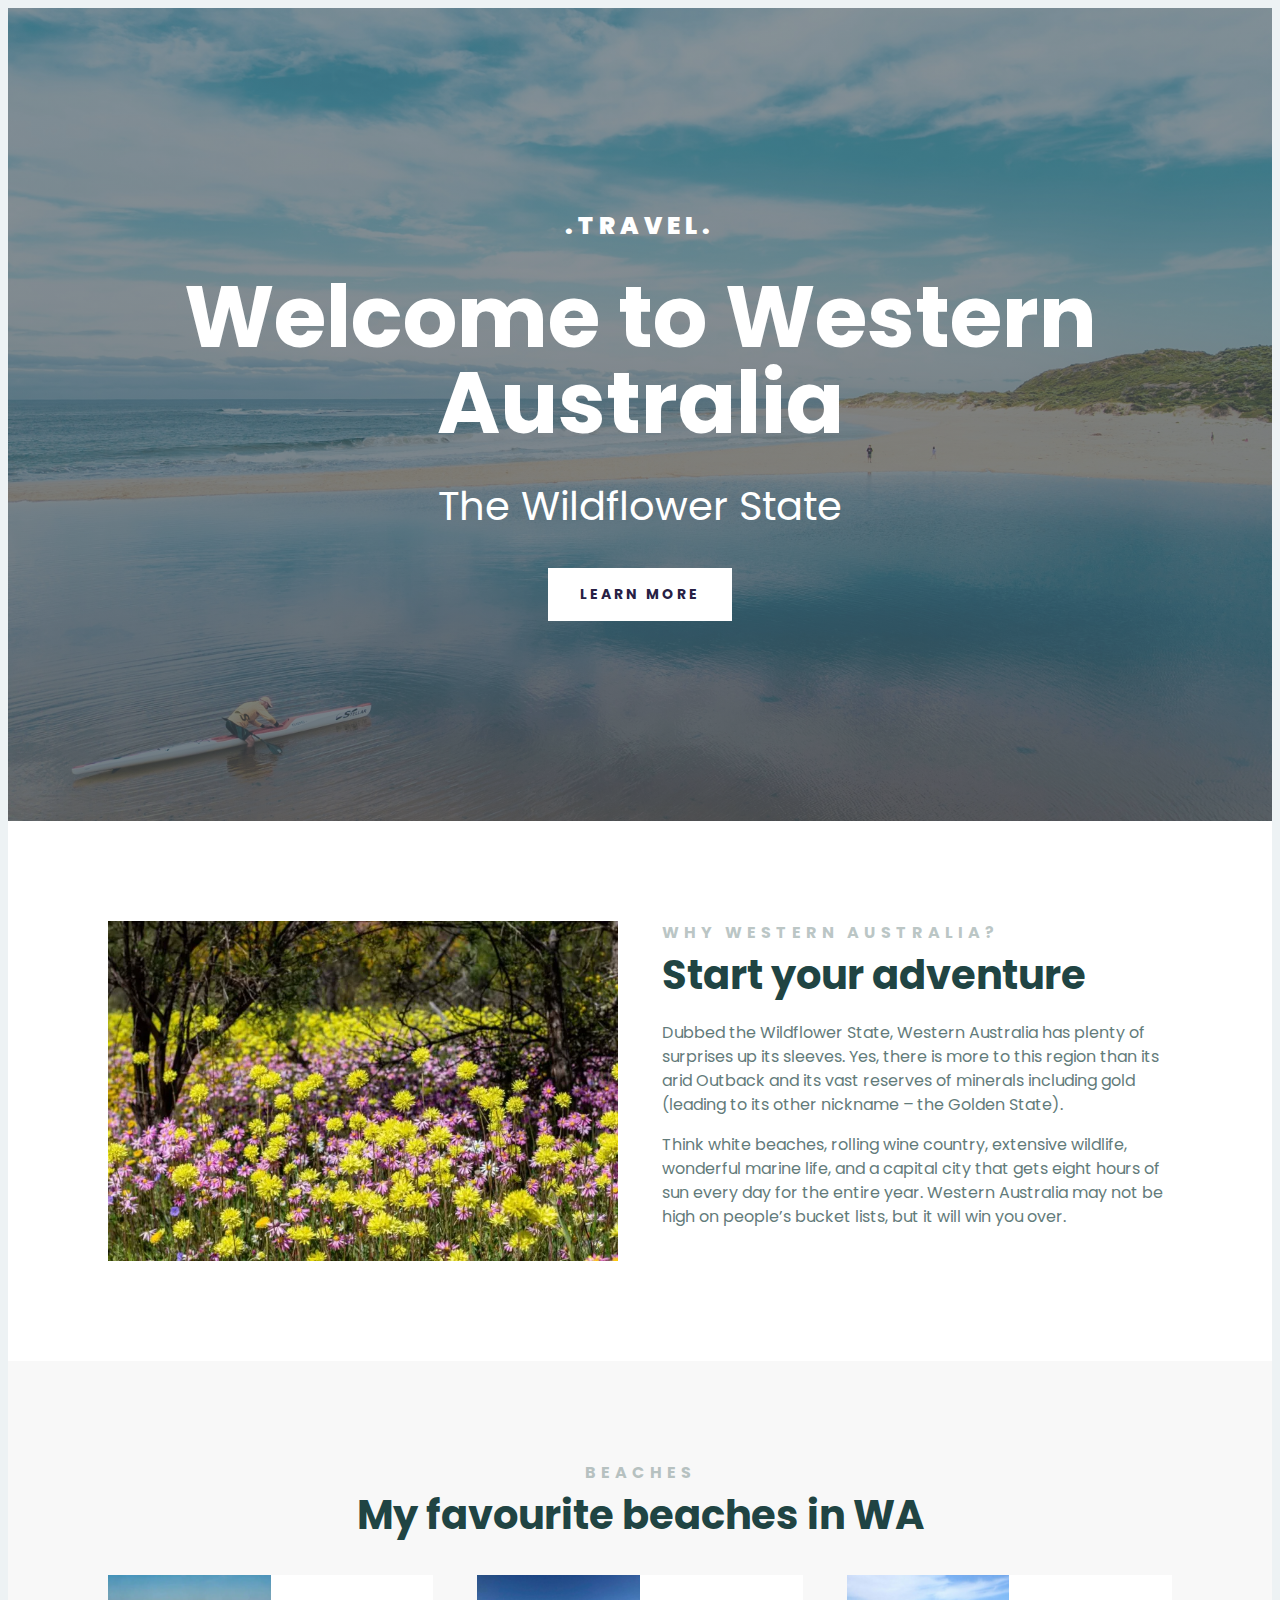
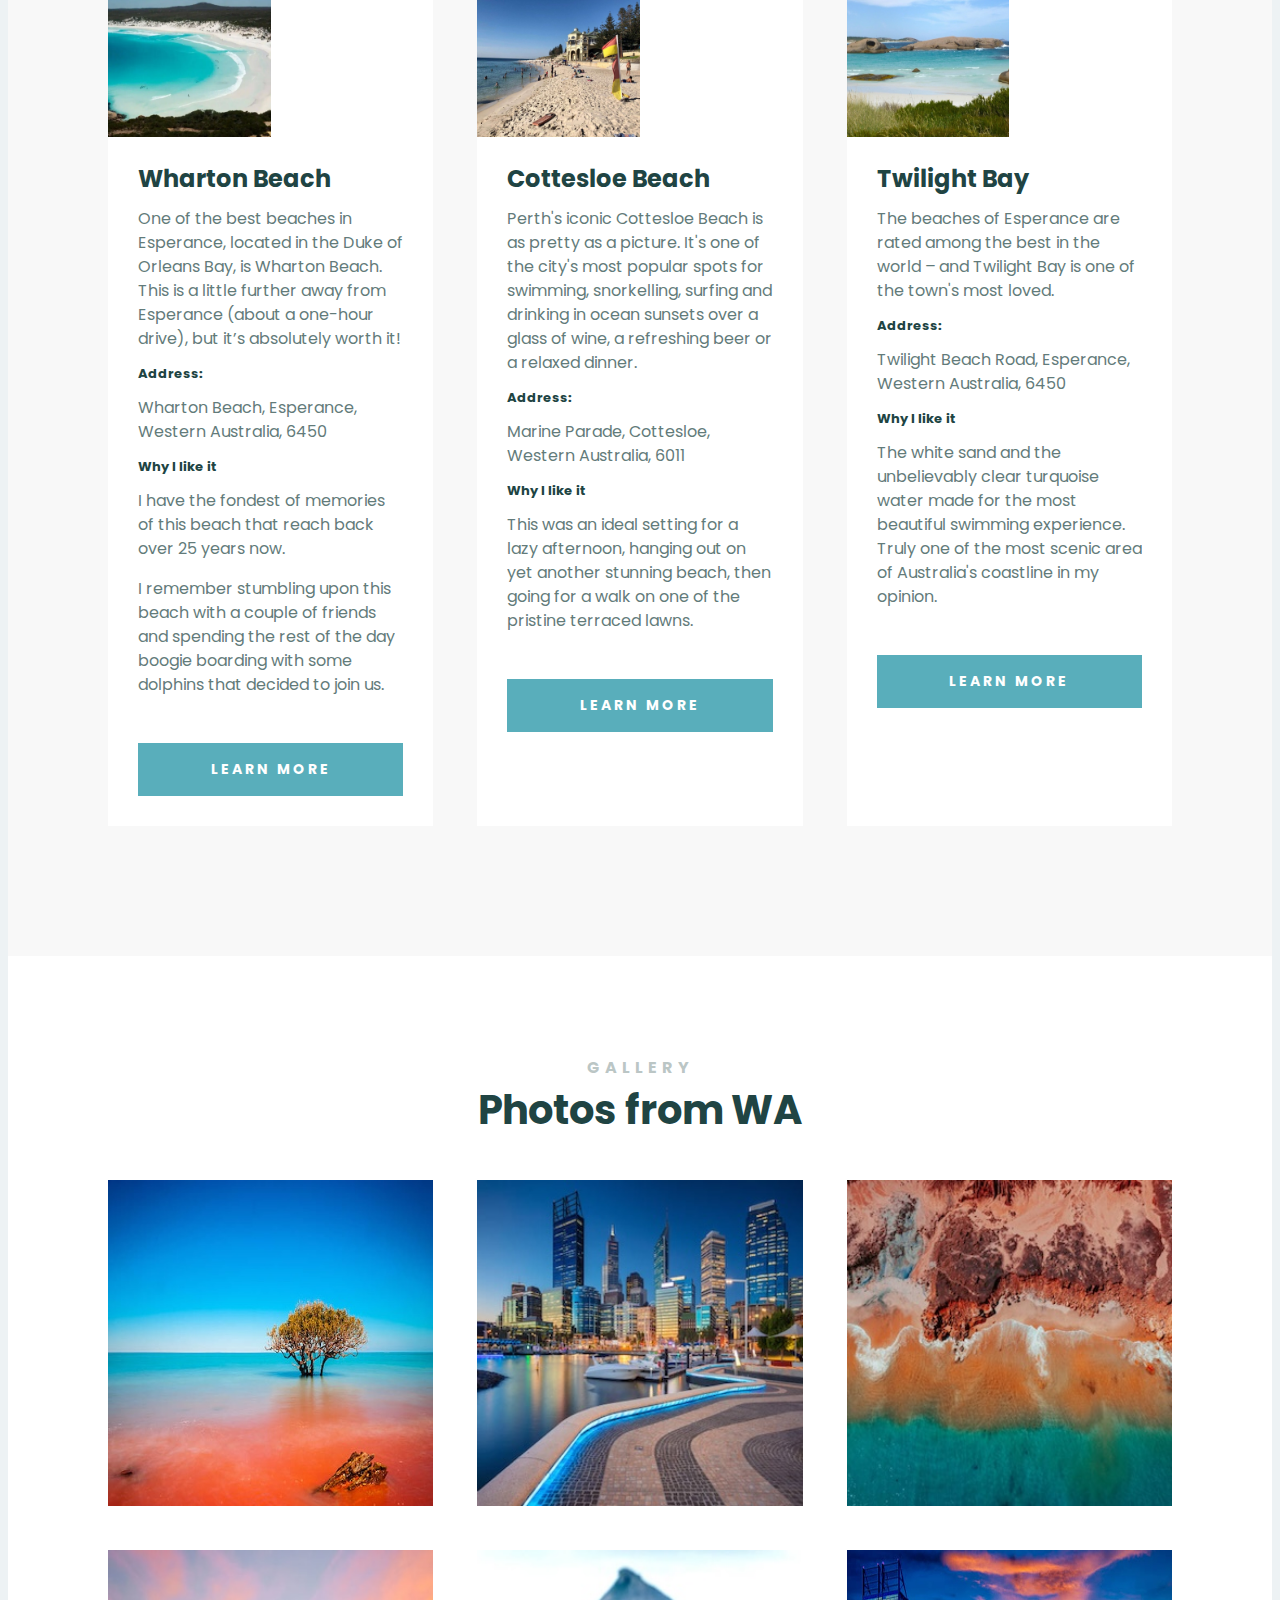
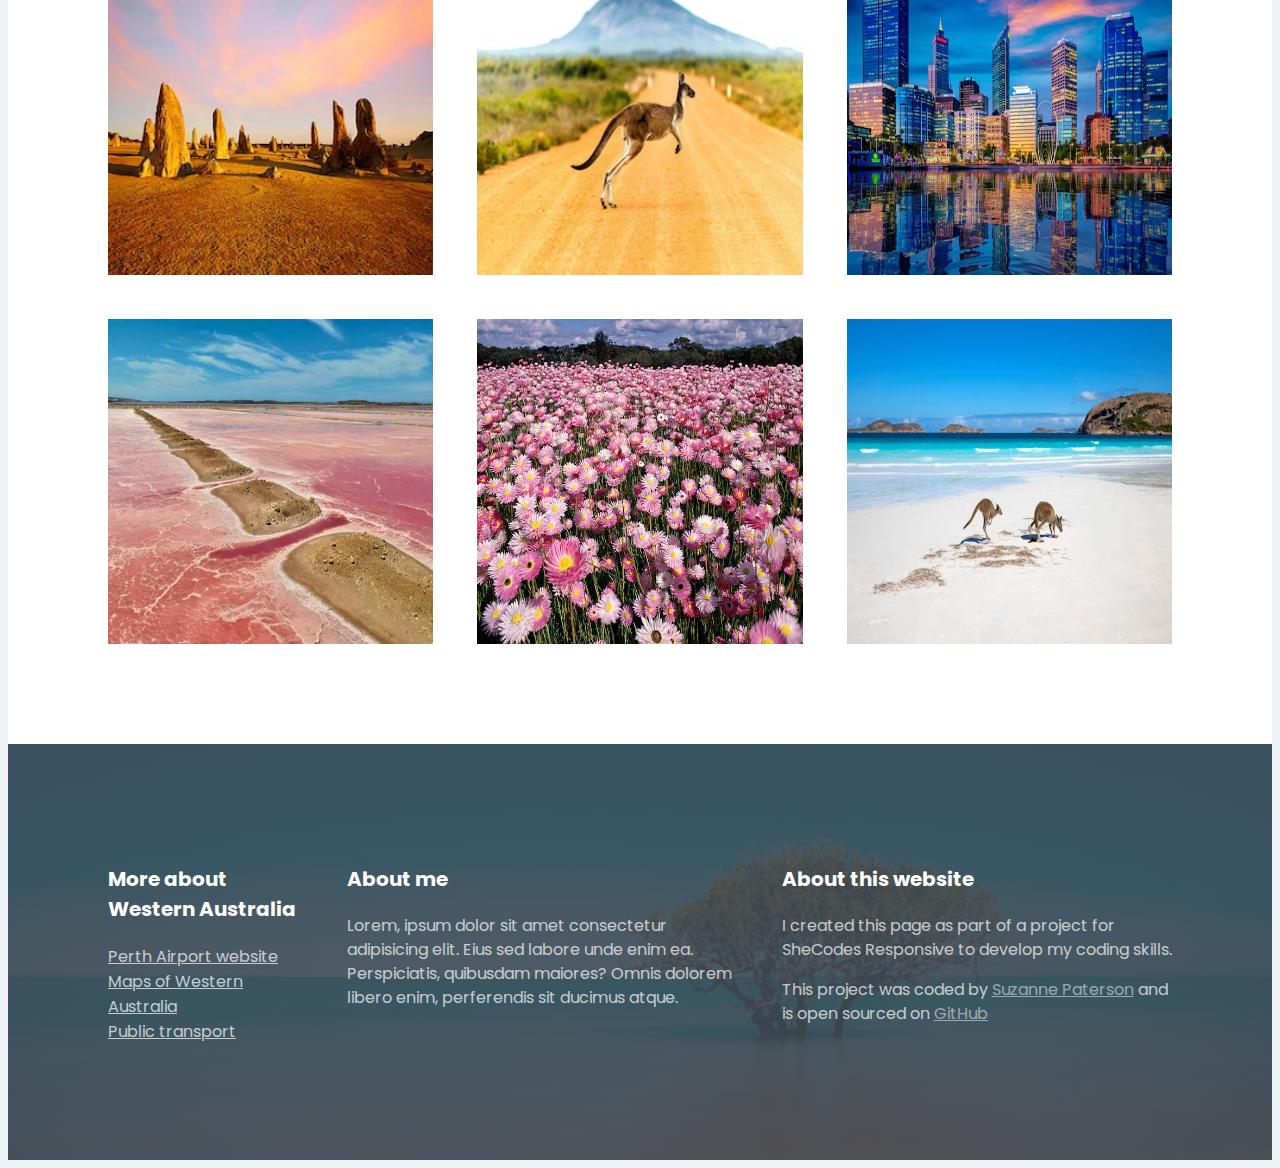
<file: index.html>
<!DOCTYPE html>
<html lang="en">
	<head>
		<meta charset="UTF-8" />
		<meta name="viewport" content="width=device-width, initial-scale=1.0" />
		<link rel="preconnect" href="https://fonts.googleapis.com" />
		<link rel="preconnect" href="https://fonts.gstatic.com" crossorigin />
		<link
			href="https://fonts.googleapis.com/css2?family=Poppins:ital,wght@0,100;0,200;0,300;0,400;0,500;0,600;0,700;0,800;0,900;1,100;1,200;1,300;1,400;1,500;1,600;1,700;1,800;1,900&display=swap"
			rel="stylesheet"
		/>
		<link rel="stylesheet" href="/src/style.css" />
		<title>Welcome to Western Australia</title>
	</head>
	<body>
		<div class="container">
			
<!-- HERO SECTION -->
			<header>
				<h3>.TRAVEL.</h3>
				<h1>Welcome to Western Australia</h1>
				<h2>The Wildflower State</h2>
				<a href="#more">Learn more</a>
			</header>
		</div>

		<!-- PRIMARY SECTION - WHY VISIT-->
		<main>
			<section class="grid grid-2-columns">
				<div>
					<img 
					src="images/wildflower.png" 
					alt="wildflowers"
					class="img-responsive"
					/>
				</div>
				<div>
					<h2>Why Western Australia?</h2>
					<h3>Start your adventure</h3>
					<p>
						Dubbed the Wildflower State, Western Australia has plenty of surprises up its sleeves.  Yes, there is more to this region than its arid Outback and its vast reserves of minerals including gold (leading to its other nickname – the Golden State).
					</p>
					<p>
						Think white beaches, rolling wine country, extensive wildlife, wonderful marine life, and a capital city that gets eight hours of sun every day for the entire year.  Western Australia may not be high on people’s bucket lists, but it will win you over.  
					</p>
				</div>
			</section>

<!-- SECONDARY SECTION - BEACHES -->
			<section class="secondary">
				<h2 class="text-center">Beaches</h2>
				<h3 class="text-center">My favourite beaches in WA</h3>

				<div class="grid grid-3-columns">
					<div class="card">

	<!-- CARD 1 -->
						<div class="card-header grid grid-2-columns">
							<img 
							src="images/beaches/wharton-beach-square.png"
							class="img-responsive"
							alt="beach with golden sand"
							/>
							<iframe
								src="https://www.google.com/maps/embed?pb=!1m18!1m12!1m3!1d26480.80505251196!2d122.52281500896875!3d-33.93853978475978!2m3!1f0!2f0!3f0!3m2!1i1024!2i768!4f13.1!3m3!1m2!1s0x2a5b889c02f751f1%3A0xa0ea14ed37978903!2sWharton%20Beach!5e0!3m2!1sen!2suk!4v1727741600960!5m2!1sen!2suk"
								class="embed"
								style="border: 0;" 
								allowfullscreen="" 
								loading="lazy"
								referrerpolicy="no-referrer-when-downgrade"></iframe>
						</div>
	
						<div class="card-body">
							<h4>Wharton Beach</h4>
							<p>
								One of the best beaches in Esperance, located in the Duke of Orleans Bay, is Wharton Beach. This is a little further away from Esperance (about a one-hour drive), but it’s absolutely worth it!
							</p>

							<h5>
								Address:
							</h5>
							<p>
								Wharton Beach, Esperance, Western Australia, 6450
							</p>
							<h5>
								Why I like it
							</h5>
							<p>
								I have the fondest of memories of this beach that reach back over 25 years now.  
							</p>
							<p>
								I remember stumbling upon this beach with a couple of friends and spending the rest of the day boogie boarding with some dolphins that decided to join us.
							</p>
						</div>
	
						<div class="card-footer">
							<a 
								href="https://www.westernaustralia.com/uk/attraction/wharton-beach/61ee49365129ddd93e4ea86a" 
								target="_blank" 
								class="btn">
								Learn more
							</a>
						</div>
					</div>
	
	<!-- CARD 2 -->
					<div class="card">
						<div class="card-header grid grid-2-columns">
							<img 
							src="images/beaches/cottesloe-beach.jpg"
							class="img-responsive"
							alt="beach with pavillion to the right side"
							/>
							<iframe
								src="https://www.google.com/maps/embed?pb=!1m18!1m12!1m3!1d13535.779766503756!2d115.74142163878133!3d-31.98950798230306!2m3!1f0!2f0!3f0!3m2!1i1024!2i768!4f13.1!3m3!1m2!1s0x2a32a69be4e17b97%3A0x639e7ce1abd2ec87!2sCottesloe%20Beach!5e0!3m2!1sen!2suk!4v1727742787801!5m2!1sen!2suk"
								class="embed"
								style="border: 0;" 
								allowfullscreen="" 
								loading="lazy"
								referrerpolicy="no-referrer-when-downgrade"></iframe>
						</div>
						<div class="card-body">
							<h4>Cottesloe Beach</h4>
							<p>
								Perth's iconic Cottesloe Beach is as pretty as a picture. It's one of the city's most popular spots for swimming, snorkelling, surfing and drinking in ocean sunsets over a glass of wine, a refreshing beer or a relaxed dinner.
							</p>

							<h5>
								Address:
							</h5>
							<p>
								Marine Parade, Cottesloe, Western Australia, 6011
							</p>
							<h5>
								Why I like it
							</h5>
							<p>
								This was an ideal setting for a lazy afternoon, hanging out on yet another stunning beach, then going for a walk on one of the pristine terraced lawns.
							</p>
						</div>
						<div class="card-footer">
							<a 
								href="https://www.westernaustralia.com/uk/attraction/cottesloe-beach/56b2678fd5f1565045daabd8" 
								target="_blank" 
								class="btn">
								Learn more
							</a>
						</div>
					</div>
	
	<!-- CARD 3 -->
					<div class="card">
						<div class="card-header grid grid-2-columns">
							<img 
							src="images/beaches/twilight-bay.jpeg"
							class="img-responsive"
							alt="beach with golden sand"
							/>
							<iframe
								src="https://www.google.com/maps/embed?pb=!1m18!1m12!1m3!1d26495.391640529087!2d121.81667174174329!3d-33.89161227875457!2m3!1f0!2f0!3f0!3m2!1i1024!2i768!4f13.1!3m3!1m2!1s0x2a5b47eb357a24f7%3A0xed1903f5ddeda4db!2sTwilight%20Bay!5e0!3m2!1sen!2suk!4v1727742941171!5m2!1sen!2suk"
								class="embed"
								style="border: 0;" 
								allowfullscreen="" 
								loading="lazy"
								referrerpolicy="no-referrer-when-downgrade"></iframe>
						</div>
						<div class="card-body">
							<h4>Twilight Bay</h4>
							<p>
								The beaches of Esperance are rated among the best in the world – and Twilight Bay is one of the town's most loved.
							</p>

							<h5>
								Address:
							</h5>
							<p>
								Twilight Beach Road, Esperance, Western Australia, 6450
							</p>
							<h5>
								Why I like it
							</h5>
		
							<p>
								The white sand and the unbelievably clear turquoise water made for the most beautiful swimming experience.  Truly one of the most scenic area of Australia's coastline in my opinion.
							</p>
						</div>
						<div class="card-footer">
							<a 
								href="https://www.westernaustralia.com/uk/attraction/twilight-bay/56b267592cbcbe7073ae148c" 
								target="_blank" 
								class="btn">
								Learn more
							</a>
						</div>
					</div>
				</div>
			</section>
			<section>
				<h2 class="text-center">Gallery</h2>
				<h3 class="text-center margin-bottom">Photos from WA</h3>
				<div class="grid grid-3-columns">
					<img src="/images/gallery/image-1-square.jpeg" alt="" class="img-responsive">
					<img src="/images/gallery/image-2-square.jpeg" alt="" class="img-responsive">
					<img src="/images/gallery/image-3-square.jpeg" alt="" class="img-responsive">
					<img src="/images/gallery/image-4-square.jpeg" alt="" class="img-responsive">
					<img src="/images/gallery/image-5-square.jpeg" alt="" class="img-responsive">
					<img src="/images/gallery/image-6-square.jpeg" alt="" class="img-responsive">
					<img src="/images/gallery/image-7-square.jpeg" alt="" class="img-responsive">
					<img src="/images/gallery/image-8-square.jpeg" alt="" class="img-responsive">
					<img src="/images/gallery/image-9-square.jpeg" alt="" class="img-responsive">
				</div>
			</section>

		</main>

		<footer>
			<section class="grid grid-3-columns-with-first-narrow">
				<div>
						<h3>More about Western Australia</h3>
	
						<ul>
							<li>
								<a href="https://www.perthairport.com.au/" target="_blank">
									Perth Airport website
								</a>
							</li>
		
							<li>
								<a href="https://www.waholidayguide.com.au/wa-info/maps-of-western-australia" target="_blank">
									Maps of Western Australia
								</a>
							</li>
		
							<li>
								<a href="https://www.pta.wa.gov.au/" target="_blank">
									Public transport
								</a>
							</li>
						</ul>
					</div>
					<div>
						<h3>About me</h3>
						<p>
							Lorem, ipsum dolor sit amet consectetur adipisicing elit. Eius sed
							labore unde enim ea. Perspiciatis, quibusdam maiores? Omnis dolorem
							libero enim, perferendis sit ducimus atque.
						</p>
					</div>
					<div>
						<h3>About this website</h3>
						<p>
							I created this page as part of a project for SheCodes Responsive to
							develop my coding skills.
						</p>
						<p>
							This project was coded by
							<a
								href="https://www.linkedin.com/in/suzanne-paterson-778b492b9/"
								target="_blank"
								>Suzanne Paterson</a
							>
							and is open sourced on
							<a
								href="https://github.com/suzanne301/Travel-Project"
								target="_blank"
								>GitHub</a
							>
						</p>
					</div>
				</section>
			</footer>
		</div>
	</body>
</html>
</file>
<file: src/style.css>
body {
  font-family: "Poppins", sans-serif;
  background-color: rgba(234, 240, 242, 0.837);
}

.container {
  max-width: 1400px;
  margin: 0 auto;
}

.text-center {
  text-align: center;
}

.grid {
  display: grid;
  grid-gap: 44px;
}

.img-responsive {
  width: 100%;
  display: block;
}

.grid-2-columns {
  grid-template-columns: 1fr 1fr;
}

.grid-3-columns {
  grid-template-columns: 1fr 1fr 1fr;
}

.grid-3-columns-with-first-narrow {
  grid-template-columns: 1fr 2fr 2fr;
}

.embed {
  width: 100%;
  aspect-ratio: 1 / 1;
}

.social-media-embeds {
  margin: 30px 0;
}

.card {
  background: white;
  margin: 30px 0;
}

.card-header.grid {
  grid-gap: 0;
}

.card-body {
  padding: 30px;
}

.card-footer {
  padding: 0 30px 30px;
}

.btn {
  display: block;
  color: white;
  font-weight: 700;
  font-size: 14px;
  line-height: 21px;
  text-align: center;
  letter-spacing: 3px;
  text-transform: uppercase;
  padding: 16px;
  background-color: #59aebb;
  text-decoration: none;
}


section {
  max-width: 100%;
  margin: 0 auto;
  padding: 100px;
}

section.secondary {
  background: #f8f8f8;
}

header {
  background-image: linear-gradient(rgba(63, 75, 84, 0.6), rgba(63, 75, 84, 0.7)),
    url("../images/hero2-img.jpg");
  background-repeat: no-repeat;
  background-size: cover;
  color: white;
  text-align: center;
  padding: 200px 0;
}

header h1 {
  font-size: 86px;
  font-weight: 700;
  line-height: 1;
  margin: 30px 0;
}

header h2 {
  font-size: 40px;
  font-weight: 400;
  line-height: 1.5;
  margin: 0;
}

header h3 {
  font-size: 24px;
  font-weight: 900;
  line-height: 1.5;
  letter-spacing: 5px;
  margin: 0;
}

header a {
  font-weight: 700;
  font-size: 14px;
  line-height: 1.5;
  text-align: center;
  letter-spacing: 3px;
  text-transform: uppercase;
  text-decoration: none;
  background: white;
  padding: 16px 32px;
  margin-top: 32px;
  display: inline-block;
  color: #272044;
}

main {
  background-color: white;
}

main h2 {
  font-weight: 700;
  font-size: 16px;
  line-height: 1.5;
  margin: 0;
  letter-spacing: 5px;
  color: #204443;
  opacity: 0.3;
  text-transform: uppercase;
}

main h3 {
  font-weight: 700;
  font-size: 40px;
  line-height: 1.5;
  color: #204443;
  margin: 0;
}

main h4 {
  font-weight: 700;
  font-size: 24px;
  line-height: 1;
  color: #204443;
  margin: 0;
}

main h5 {
  font-weight: 700;
  font-size: 13px;
  line-height: 1;
  color: #204443;
  margin: 0;
}

main p {
  font-style: normal;
  font-weight: 400;
  font-size: 16px;
  line-height: 1.5;
  color: #204443;
  opacity: 0.7;
}

main .margin-bottom {
  margin-bottom: 40px;
}

footer {
  color: white;
  background-image: linear-gradient(rgba(63, 75, 84, 0.9), rgba(63, 75, 84, 0.9)),
    url(../images/footer-img.png);

  background-repeat: no-repeat;
  background-size: cover;
  background-position: center;
}

footer h3 {
  font-weight: 700;
  font-size: 20px;
  line-height: 30px;
}

footer p {
  font-weight: 400;
  font-size: 16px;
  opacity: 0.7;
  line-height: 24px;
}

footer ul {
  padding: 0;
}

footer li {
  list-style: none;
  margin: 0;
  padding: 0;
}

footer a {
  color: white;
  opacity: 0.7;
}

@media (max-width: 960px) {
  header {
    padding: 60px 0;
  }

  header h1 {
    font-size: 43px;
  }

  header h2 {
    font-size: 20px;
  }

  header h3 {
    font-size: 20px;
  }

  main h4 {
    font-size: 18px;
  }

  main h5 {
    font-size: 15px;
  }

  main p {
    font-size: 14px;
  }

  .grid {
    grid-template-columns: 1fr;
    grid-gap: 32px;
  }

  section {
    padding: 30px;
  }

  .card-header img {
    display: none;
  }

  .embed {
    aspect-ratio: 16/9;
  }
}
</file>
